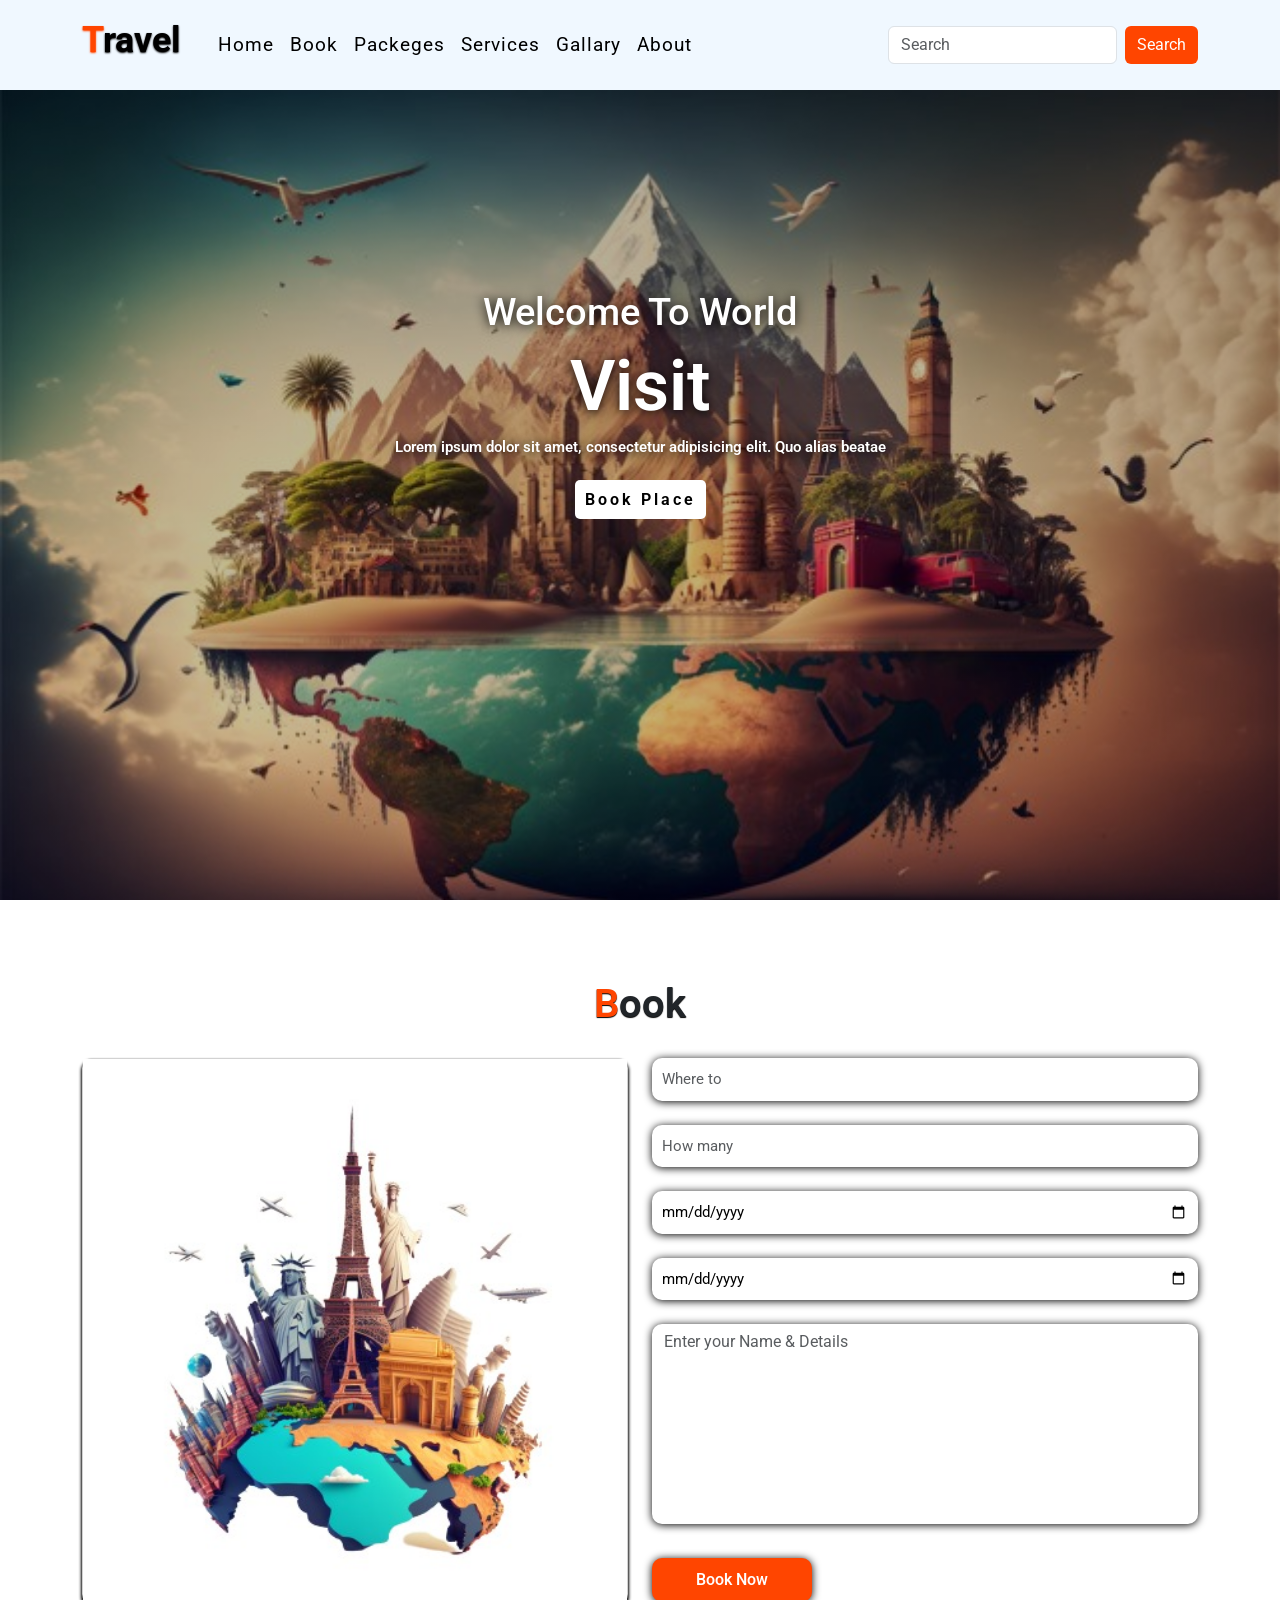
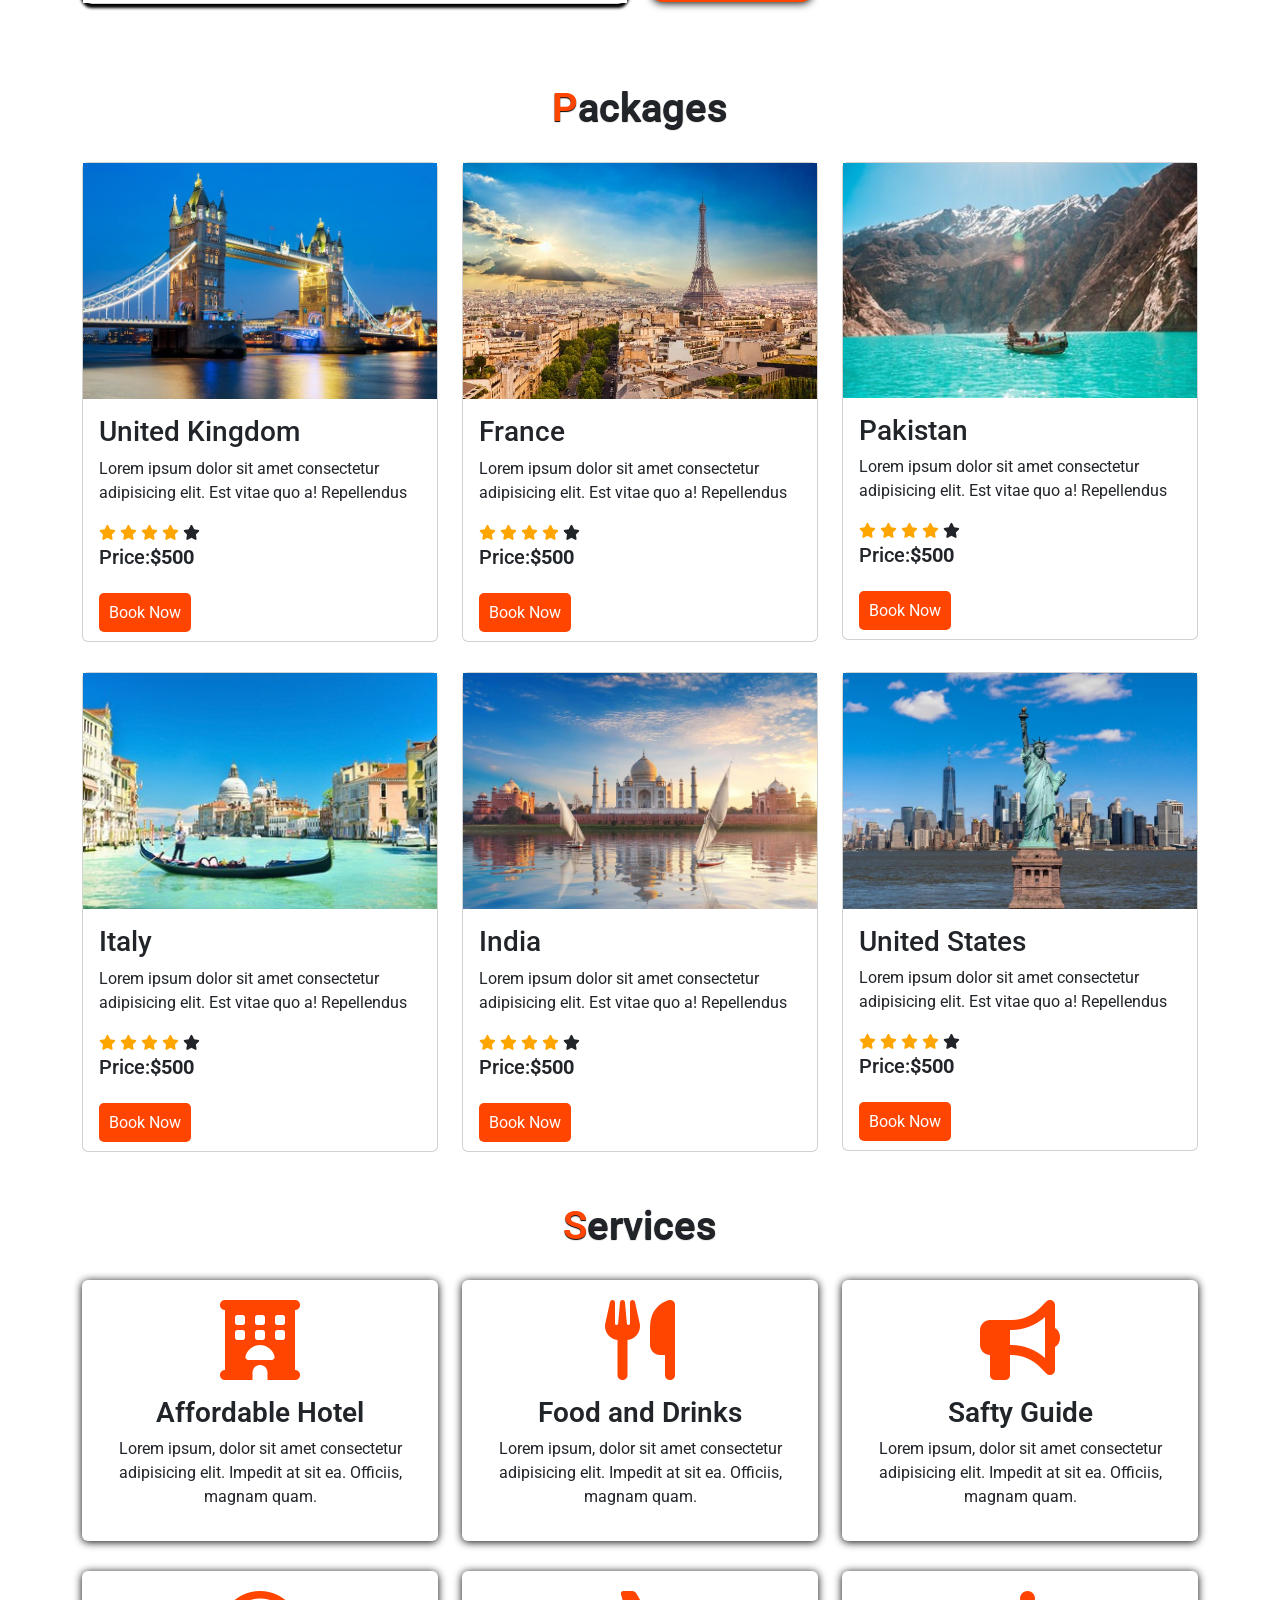
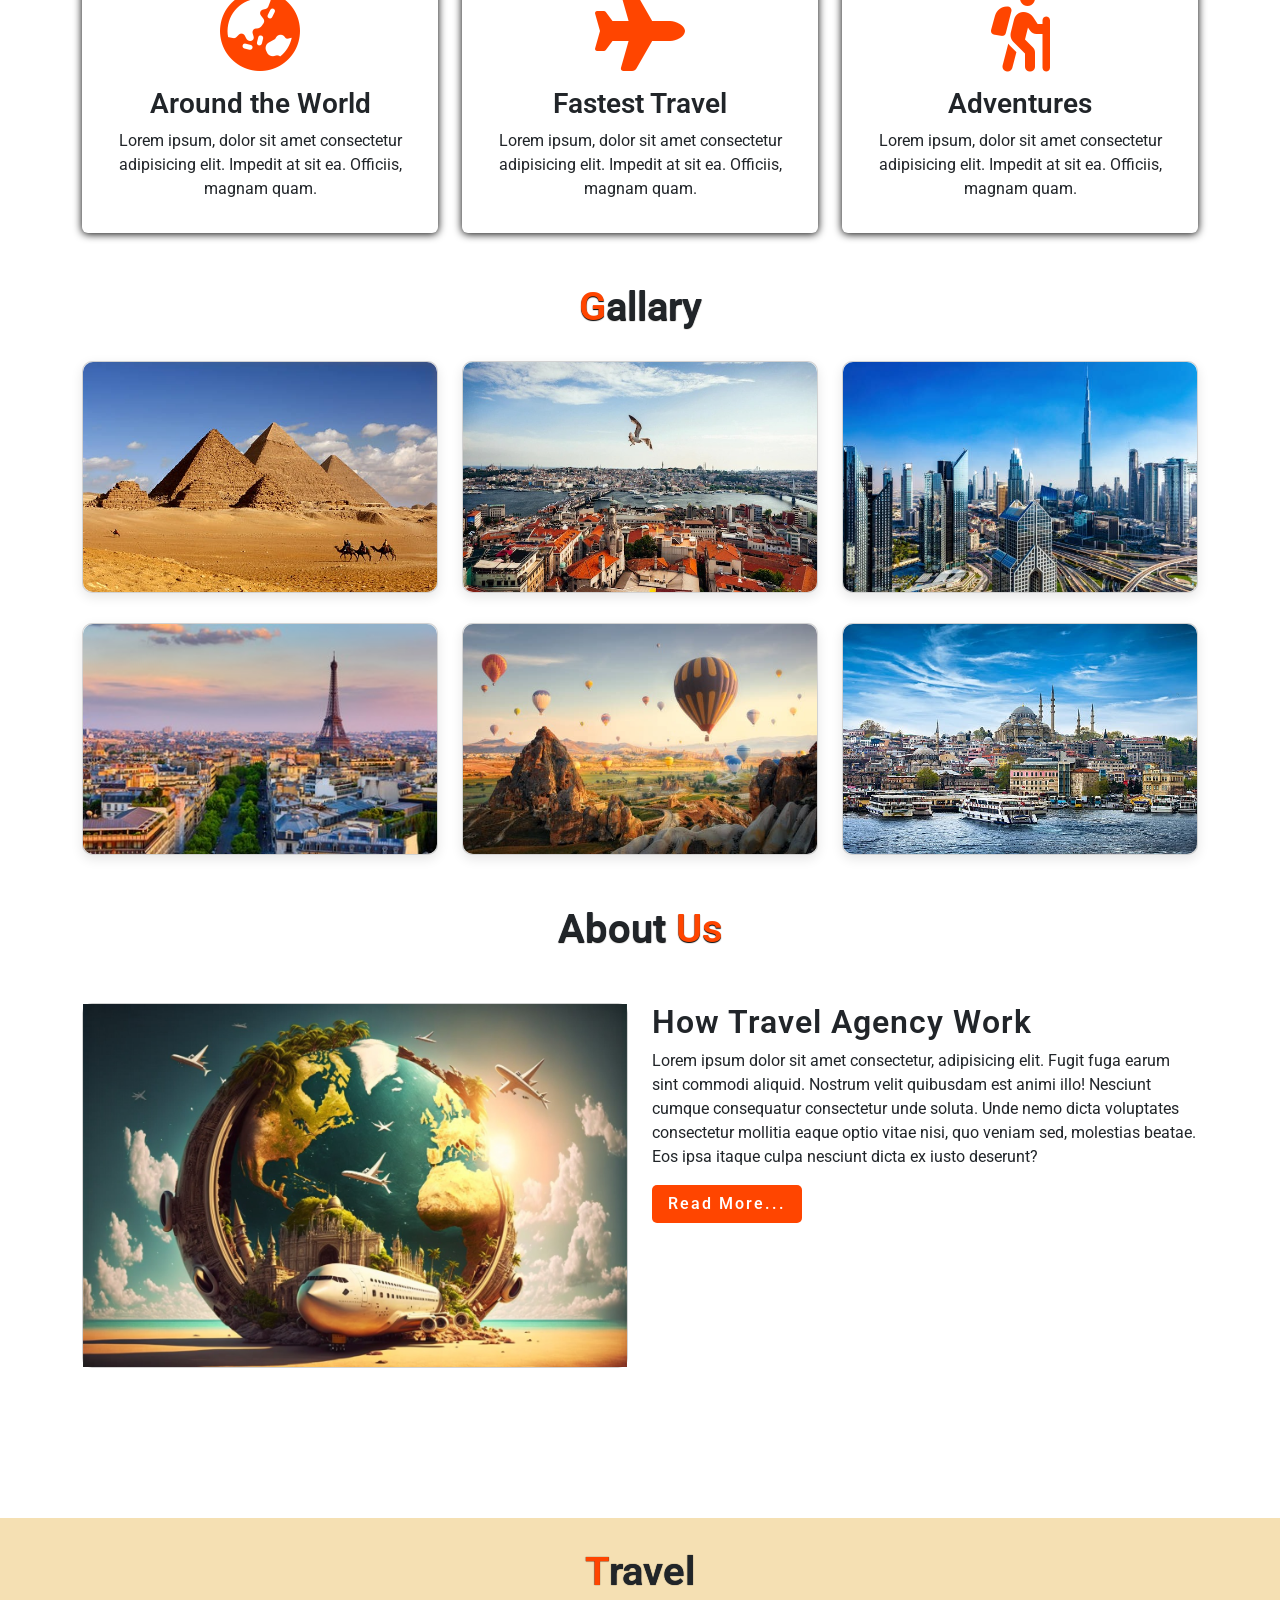
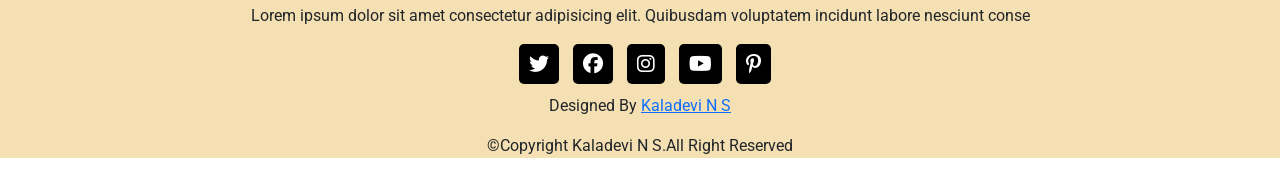
<file: index.html>
<!DOCTYPE html>
<html lang="en">

<head>
  <meta charset="UTF-8">
  <meta name="viewport" content="width=device-width, initial-scale=1.0">
  <title>Travel Website</title>
  <link href="https://cdn.jsdelivr.net/npm/bootstrap@5.3.6/dist/css/bootstrap.min.css" rel="stylesheet"
    integrity="sha384-4Q6Gf2aSP4eDXB8Miphtr37CMZZQ5oXLH2yaXMJ2w8e2ZtHTl7GptT4jmndRuHDT" crossorigin="anonymous">
  <script src="https://cdn.jsdelivr.net/npm/bootstrap@5.3.6/dist/js/bootstrap.bundle.min.js"
    integrity="sha384-j1CDi7MgGQ12Z7Qab0qlWQ/Qqz24Gc6BM0thvEMVjHnfYGF0rmFCozFSxQBxwHKO"
    crossorigin="anonymous"></script>
  <link rel="stylesheet" href="https://cdn.jsdelivr.net/npm/bootstrap-icons@1.13.1/font/bootstrap-icons.min.css">
  <link rel="stylesheet" href="style.css">
  <link rel="stylesheet" href="https://cdnjs.cloudflare.com/ajax/libs/font-awesome/6.7.2/css/all.min.css"
    integrity="sha512-Evv84Mr4kqVGRNSgIGL/F/aIDqQb7xQ2vcrdIwxfjThSH8CSR7PBEakCr51Ck+w+/U6swU2Im1vVX0SVk9ABhg=="
    crossorigin="anonymous" referrerpolicy="no-referrer" />
  <link rel="preconnect" href="https://fonts.googleapis.com">
  <link rel="preconnect" href="https://fonts.gstatic.com" crossorigin>
  <link
    href="https://fonts.googleapis.com/css2?family=Montserrat:wght@100..900&family=Raleway:wght@100..900&family=Roboto:ital,wght@0,100..900;1,100..900&family=Saira:ital,wght@0,100..900;1,100..900&display=swap"
    rel="stylesheet">
  <link rel="preconnect" href="https://fonts.googleapis.com">
  <link rel="preconnect" href="https://fonts.gstatic.com" crossorigin>
  <link
    href="https://fonts.googleapis.com/css2?family=Montserrat:wght@100..900&family=Raleway:wght@100..900&family=Roboto:ital,wght@0,100..900;1,100..900&family=Saira:ital,wght@0,100..900;1,100..900&display=swap"
    rel="stylesheet">
</head>
<!-- ============  START========== -->

<!-- =============  END============ -->

<body>


  <!-- ============navbar  START========== -->
  <nav class="navbar navbar-expand-lg" id="navbar">
    <div class="container">
      <a class="navbar-brand" href="index.html" id="logo"><span class="a">T</span>ravel</a>
      <button class="navbar-toggler" type="button" data-bs-toggle="collapse" data-bs-target="#mynavbar">
        <span><i class="fa-solid fa-bars"></i></span>
      </button>
      <div class="collapse navbar-collapse" id="mynavbar">
        <ul class="navbar-nav me-auto">
          <li class="nav-item">
            <a class="nav-link active" href="index.html">Home</a>
          </li>
          <li class="nav-item">
            <a class="nav-link" href="#book">Book</a>
          </li>
          <li class="nav-item">
            <a class="nav-link" href="#packeges">Packeges</a>
          </li>
          <li class="nav-item">
            <a class="nav-link" href="#services">Services</a>
          </li>
          <li class="nav-item">
            <a class="nav-link" href="#gallary">Gallary</a>
          </li>
          <li class="nav-item">
            <a class="nav-link" href="#about">About</a>
          </li>
        </ul>
        <form class="d-flex">
          <input class="form-control me-2" type="text" placeholder="Search">
          <button class="btn btn-primary" type="button">Search</button>
        </form>
      </div>
    </div>
  </nav>
  <!-- =============navbar  END============ -->


  <!-- ============HOME SECTION  START========== -->
  <div class="home">
    <div class="content">
      <h5>Welcome To World</h5>
      <h1>Visit <span class="changecontent"></span></h1>
      <p>Lorem ipsum dolor sit amet, consectetur adipisicing elit. Quo alias beatae </p>
      <a href="#book">Book Place</a>
    </div>
  </div>
  <!-- ============= HOME SECTION END============ -->



  <!-- ============ section book START========== -->
  <section class="book" id="book">
    <div class="container">

      <div class="main-text">
        <h1><span class="a">B</span>ook</h1>
      </div>

      <div class="row">
        <div class="col-md-6 py-3 py-md-0">
          <div class="card">
            <img src="./images/booking.jpg" alt="">
          </div>
        </div>
        <div class="col-md-6 py-3 py-md-0">
          <form action="#">
            <input type="text" class="form-control" placeholder="Where to" required><br>
            <input type="text" class="form-control" placeholder="How many" required><br>
            <input type="date" class="form-control" placeholder="Arrivals" required><br>
            <input type="date" class="form-control" placeholder="Leaving" required><br>
            <textarea class="form-control" rows="5" name="text" placeholder="Enter your Name & Details"></textarea><br>
            <input type="submit" value="Book Now" class="submit required">
          </form>
        </div>

      </div>
    </div>
  </section>
  <!-- =============section book  END============ -->


  <!-- ============ section packages  START========== -->
  <section class="packages" id="packages">
    <div class="container">

      <div class="main-text">
        <h1> <span>P</span>ackages</h1>
      </div>
      <div class="row" style="margin-top: 30px;">
        <div class="col-md-4 py-3 py-md-0">
          <div class="card">
            <img src="./images/bridge.jpg" alt="">
            <div class="card-body">
              <h3>United Kingdom</h3>
              <p>Lorem ipsum dolor sit amet consectetur adipisicing elit. Est vitae quo a! Repellendus</p>
              <div class="star">
                <i class="fa-solid fa-star checed"></i>
                <i class="fa-solid fa-star checed"></i>
                <i class="fa-solid fa-star checed"></i>
                <i class="fa-solid fa-star checed"></i>
                <i class="fa-solid fa-star "></i>
              </div>
              <h6 class="Price">Price:<strong>$500</strong></h6>
              <br>
              <a href="#book" class="card-a">Book Now</a>
            </div>
          </div>
        </div>
        <div class="col-md-4 py-3 py-md-0">

          <div class="card">
            <img src="./images/france.jpg" alt="">
            <div class="card-body">
              <h3>France</h3>
              <p>Lorem ipsum dolor sit amet consectetur adipisicing elit. Est vitae quo a! Repellendus</p>
              <div class="star">
                <i class="fa-solid fa-star checed"></i>
                <i class="fa-solid fa-star checed"></i>
                <i class="fa-solid fa-star checed"></i>
                <i class="fa-solid fa-star checed"></i>
                <i class="fa-solid fa-star "></i>
              </div>
              <h6 class="Price">Price:<strong>$500</strong></h6>
              <br>
              <a href="#book" class="card-a">Book Now</a>
            </div>
          </div>
        </div>
        <div class="col-md-4 py-3 py-md-0">

          <div class="card">
            <img src="./images/pakistan.jpg" alt="">
            <div class="card-body">
              <h3>Pakistan</h3>
              <p>Lorem ipsum dolor sit amet consectetur adipisicing elit. Est vitae quo a! Repellendus</p>
              <div class="star">
                <i class="fa-solid fa-star checed"></i>
                <i class="fa-solid fa-star checed"></i>
                <i class="fa-solid fa-star checed"></i>
                <i class="fa-solid fa-star checed"></i>
                <i class="fa-solid fa-star "></i>
              </div>
              <h6 class="Price">Price:<strong>$500</strong></h6>
              <br>
              <a href="#book" class="card-a">Book Now</a>
            </div>
          </div>
        </div>
      </div>

      <div class="row" style="margin-top: 30px;">



        <div class="col-md-4 py-3 py-md-0">


          <div class="card">
            <img src="./images/italy.jpg" alt="">
            <div class="card-body">
              <h3>Italy</h3>
              <p>Lorem ipsum dolor sit amet consectetur adipisicing elit. Est vitae quo a! Repellendus</p>
              <div class="star">
                <i class="fa-solid fa-star checed"></i>
                <i class="fa-solid fa-star checed"></i>
                <i class="fa-solid fa-star checed"></i>
                <i class="fa-solid fa-star checed"></i>
                <i class="fa-solid fa-star "></i>
              </div>
              <h6 class="Price">Price:<strong>$500</strong></h6>
              <br>
              <a href="#book" class="card-a">Book Now</a>
            </div>
          </div>
        </div>
        <div class="col-md-4 py-3 py-md-0">

          <div class="card">
            <img src="./images/india.jpg" alt="">
            <div class="card-body">
              <h3>India </h3>
              <p>Lorem ipsum dolor sit amet consectetur adipisicing elit. Est vitae quo a! Repellendus</p>
              <div class="star">
                <i class="fa-solid fa-star checed"></i>
                <i class="fa-solid fa-star checed"></i>
                <i class="fa-solid fa-star checed"></i>
                <i class="fa-solid fa-star checed"></i>
                <i class="fa-solid fa-star "></i>
              </div>
              <h6 class="Price">Price:<strong>$500</strong></h6>
              <br>
              <a href="#book" class="card-a">Book Now</a>
            </div>
          </div>
        </div><br>
        <div class="col-md-4 py-3 py-md-0">

          <div class="card">
            <img src="./images/us.jpg" alt="">
            <div class="card-body">
              <h3>United States</h3>
              <p>Lorem ipsum dolor sit amet consectetur adipisicing elit. Est vitae quo a! Repellendus</p>
              <div class="star">
                <i class="fa-solid fa-star checed"></i>
                <i class="fa-solid fa-star checed"></i>
                <i class="fa-solid fa-star checed"></i>
                <i class="fa-solid fa-star checed"></i>
                <i class="fa-solid fa-star "></i>
              </div>
              <h6 class="Price">Price:<strong>$500</strong></h6>
              <br>
              <a href="#book" class="card-a">Book Now</a>
            </div>
          </div>
        </div>

      </div>
    </div>
  </section>
  <!-- ============= section packages  END============ -->



  <!-- ============section services  START========== -->
  <section class="services" id="services">
    <div class="container">
      <div class="main-text">
        <h1><span>S</span>ervices</h1>
      </div>
      <div class="row" style="margin-top: 30px;">
        <div class="col-md-4 py-3 py-md-0">
          <div class="card">
            <i class="fas fa-hotel"></i>
            <div class="card-body">
              <h3>Affordable Hotel</h3>
              <p>Lorem ipsum, dolor sit amet consectetur adipisicing elit. Impedit at sit ea. Officiis, magnam quam.</p>
            </div>
          </div>
        </div>
        <div class="col-md-4 py-3 py-md-0">
          <div class="card">
            <i class="fas fa-utensils"></i>
            <div class="card-body">
              <h3>Food and Drinks</h3>
              <p>Lorem ipsum, dolor sit amet consectetur adipisicing elit. Impedit at sit ea. Officiis, magnam quam.</p>
            </div>
          </div>
        </div>
        <div class="col-md-4 py-3 py-md-0">
          <div class="card">
            <i class="fas fa-bullhorn"></i>
            <div class="card-body">
              <h3>Safty Guide</h3>
              <p>Lorem ipsum, dolor sit amet consectetur adipisicing elit. Impedit at sit ea. Officiis, magnam quam.</p>
            </div>
          </div>
        </div>
      </div>
      <div class="row" style="margin-top: 30px;">
        <div class="col-md-4 py-3 py-md-0">
          <div class="card">
            <i class="fas fa-globe-asia"></i>
            <div class="card-body">
              <h3>Around the World </h3>
              <p>Lorem ipsum, dolor sit amet consectetur adipisicing elit. Impedit at sit ea. Officiis, magnam quam.</p>
            </div>
          </div>
        </div>
        <div class="col-md-4 py-3 py-md-0">
          <div class="card">
            <i class="fas fa-plane"></i>
            <div class="card-body">
              <h3>Fastest Travel</h3>
              <p>Lorem ipsum, dolor sit amet consectetur adipisicing elit. Impedit at sit ea. Officiis, magnam quam.</p>
            </div>
          </div>
        </div>
        <div class="col-md-4 py-3 py-md-0">
          <div class="card">
            <i class="fas fa-hiking"></i>
            <div class="card-body">
              <h3>Adventures</h3>
              <p>Lorem ipsum, dolor sit amet consectetur adipisicing elit. Impedit at sit ea. Officiis, magnam quam.</p>
            </div>
          </div>
        </div>
      </div>

    </div>
  </section>
  <!-- ============= section services  END============ -->



  <!-- ============ section gallery  START========== -->
  <section class="gallary" id="gallary">
    <div class="container">
      <div class="main-text">
        <h1><span>G</span>allary</h1>
      </div>
      <div class="row" style="margin-top: 30px;">
        <div class="col-md-4 py-3 py-md-0">
          <div class="card">
            <img src="./images/mala.jpg" alt="" height="230px">
          </div>
        </div>
        <div class="col-md-4 py-3 py-md-0">
          <div class="card">
            <img src="./images/parunth.jpg" alt="" height="230px">
          </div>
        </div>
        <div class="col-md-4 py-3 py-md-0">
          <div class="card">
            <img src="./images/korekettidam.jpg" alt="" height="230px">
          </div>
        </div>
      </div>
      <div class="row" style="margin-top: 30px;">
        <div class="col-md-4 py-3 py-md-0">
          <div class="card">
            <img src="./images/gallparis.jpg" alt="" height="230px">
          </div>
        </div>
        <div class="col-md-4 py-3 py-md-0">
          <div class="card">
            <img src="./images/parachut.jpg" alt="" height="230px">
          </div>
        </div>
        <div class="col-md-4 py-3 py-md-0">
          <div class="card">
            <img src="./images/boat.jpg" alt="" height="230px">
          </div>
        </div>
      </div>
    </div>
  </section>

  <!-- =============section gallery  END============ -->



  <!-- ============ About START========== -->
  <section class="about" id="about">
    <div class="container">
      <div class="main-text">
        <h1>About <span>Us</span></h1>
      </div>
      <div class="row" style="margin-top: 50px;">

        <div class="col-md-6 py-3 py-md-0">
          <div class="card">
            <img src="./images/about.jpg" alt="">
          </div>
        </div>

        <div class="col-md-6 py-3 py-md-0">
          <h2>How Travel Agency Work</h2>
          <p>Lorem ipsum dolor sit amet consectetur, adipisicing elit. Fugit fuga earum sint commodi aliquid. Nostrum
            velit quibusdam est animi illo! Nesciunt cumque consequatur consectetur unde soluta. Unde nemo dicta
            voluptates consectetur mollitia eaque optio vitae nisi, quo veniam sed, molestias beatae. Eos ipsa itaque
            culpa nesciunt dicta ex iusto deserunt?</p>
          <button class="Hellow">Read More...</button>
        </div>
      </div>
    </div>
  </section>

  <!-- ============= About END============ -->
  <!--============== footer start=========== -->
  <footer id="footer">
    <h1><span>T</span>ravel</h1>
    <p>Lorem ipsum dolor sit amet consectetur adipisicing elit. Quibusdam voluptatem incidunt labore nesciunt conse</p>
    <div class="social-links">
      <i class="fa-brands fa-twitter"></i>
      <i class="fa-brands fa-facebook"></i>
      <i class="fa-brands fa-instagram"></i>
      <i class="fa-brands fa-youtube"></i>
      <i class="fa-brands fa-pinterest-p"></i>
    </div>
    <div class="credit">
      <p>Designed By <a href="#">Kaladevi N S</a></p>
    </div>
    <div class="copyright">
      <p>&copy;Copyright Kaladevi N S.All Right Reserved</p>
    </div>
  </footer>
  <!--============== footer end=========== -->


  <script src="https://cdn.jsdelivr.net/npm/bootstrap@5.3.6/dist/js/bootstrap.bundle.min.js"
    integrity="sha384-j1CDi7MgGQ12Z7Qab0qlWQ/Qqz24Gc6BM0thvEMVjHnfYGF0rmFCozFSxQBxwHKO"
    crossorigin="anonymous"></script>
</body>

</html>
</file>
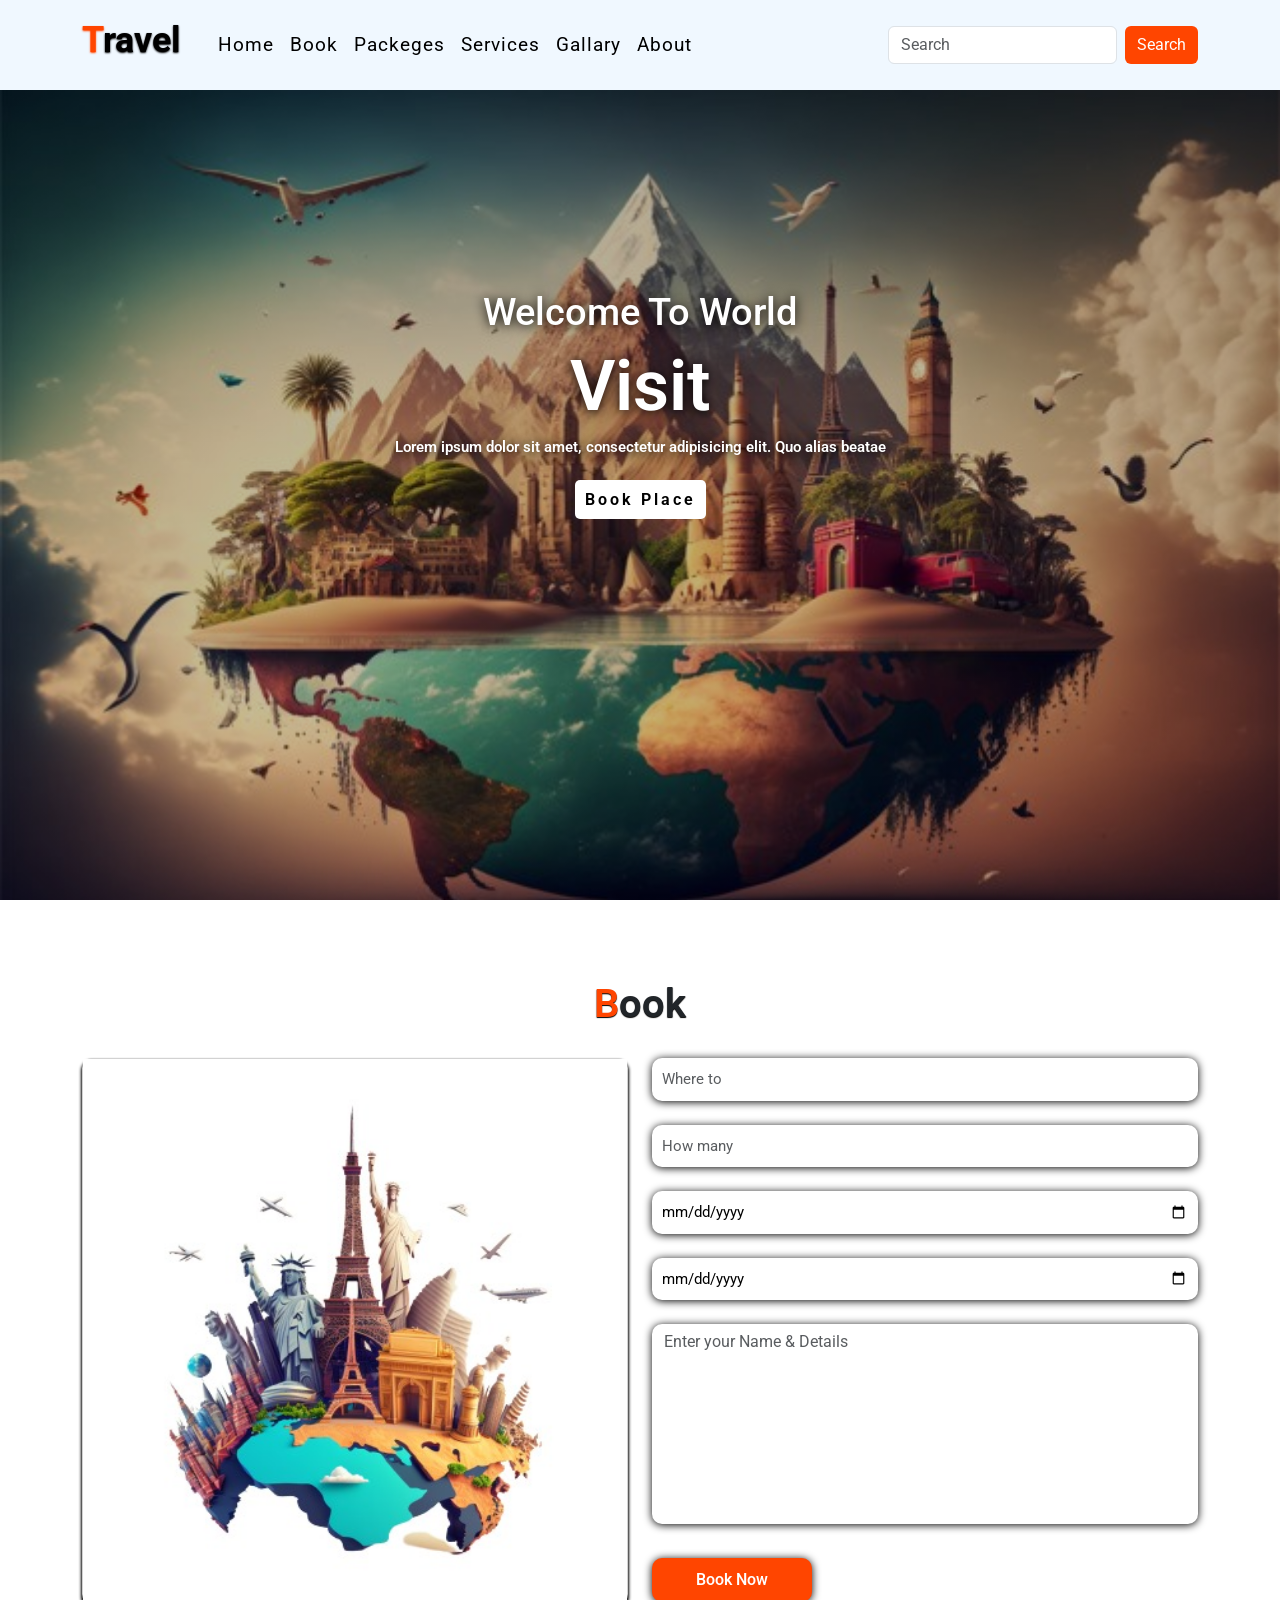
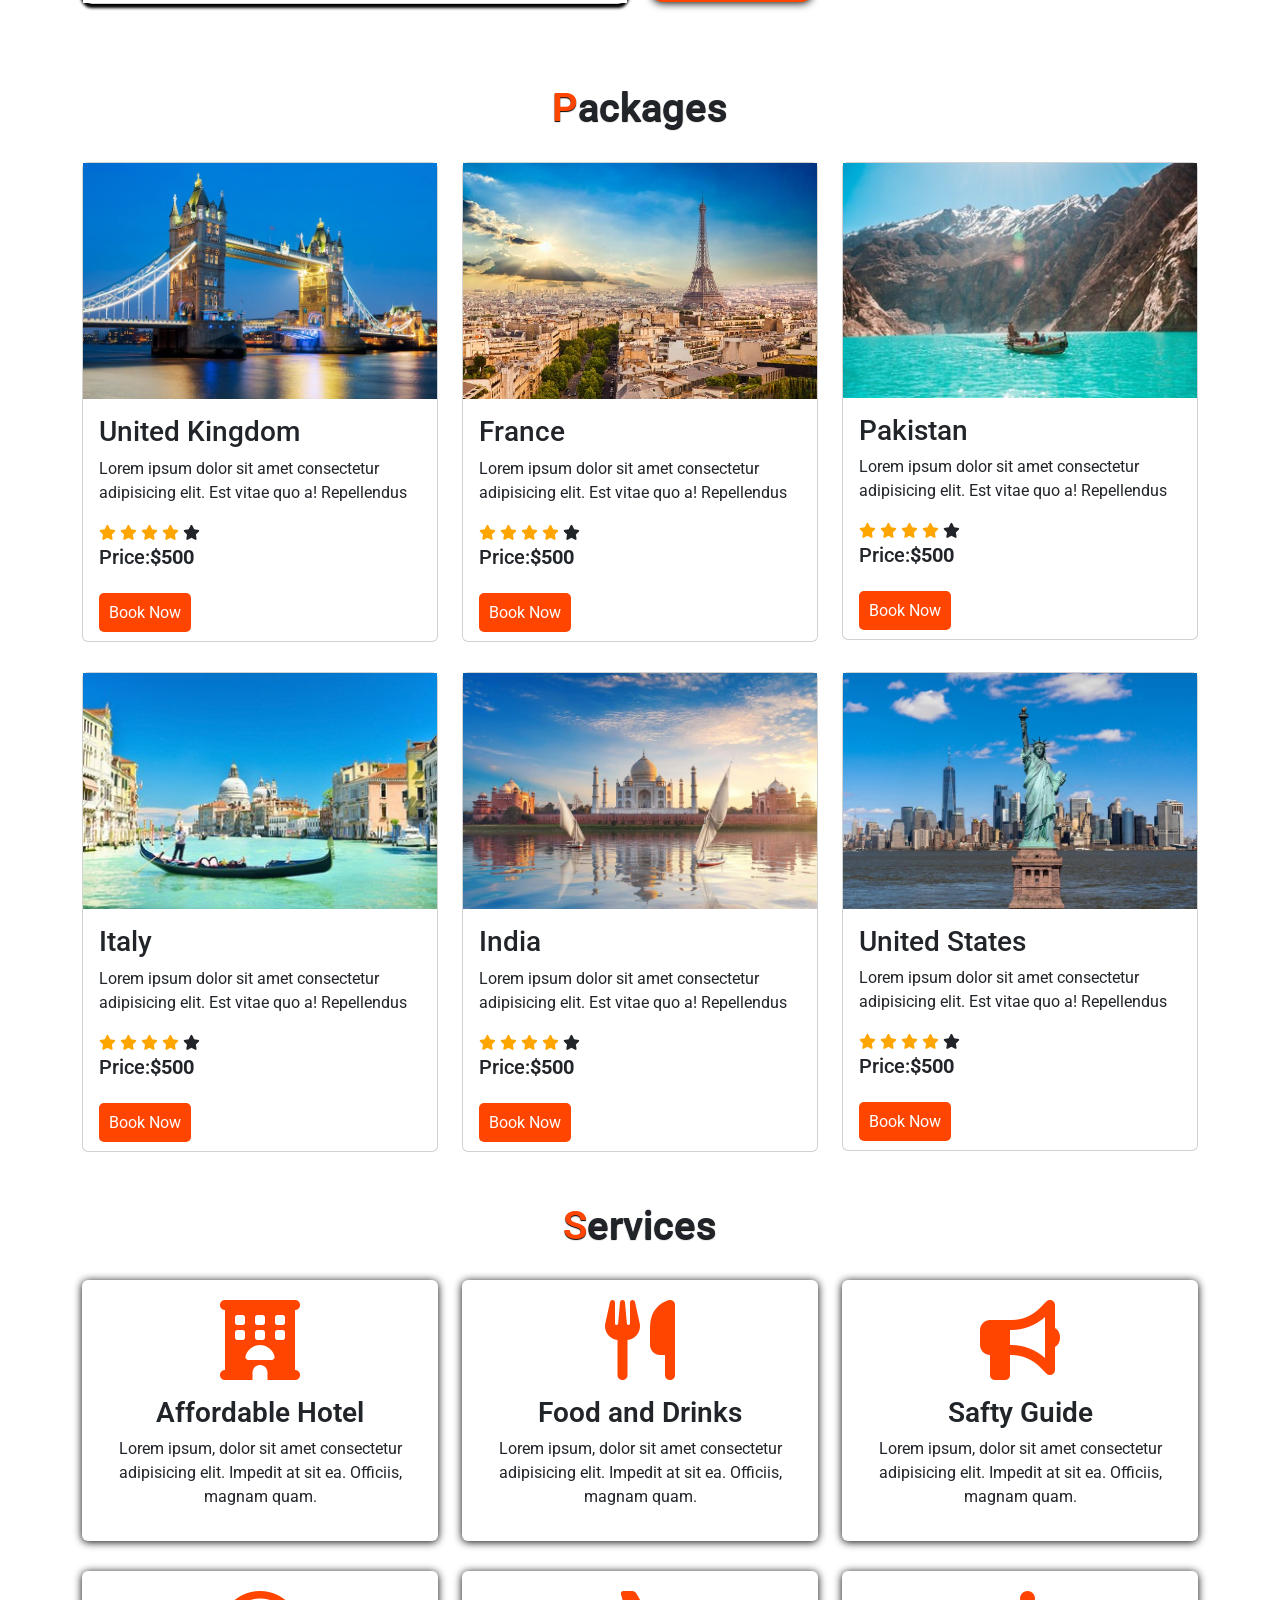
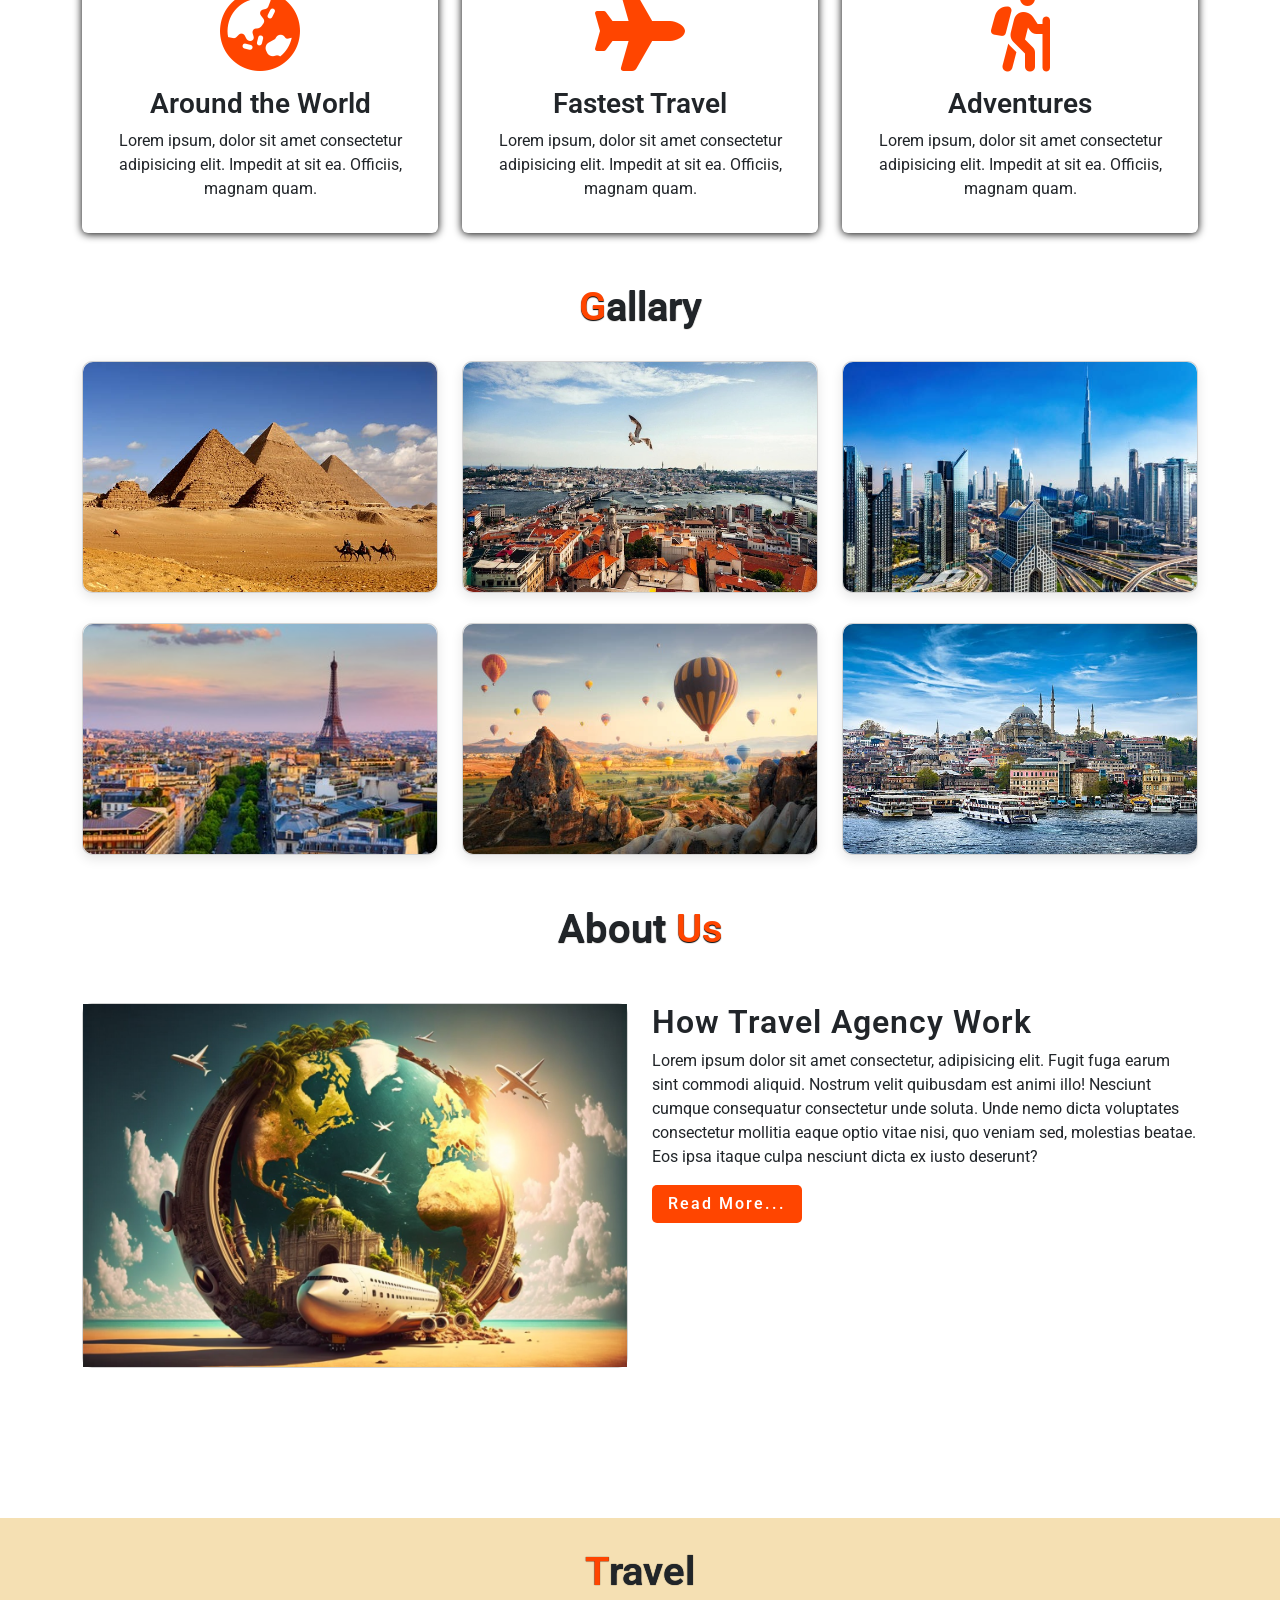
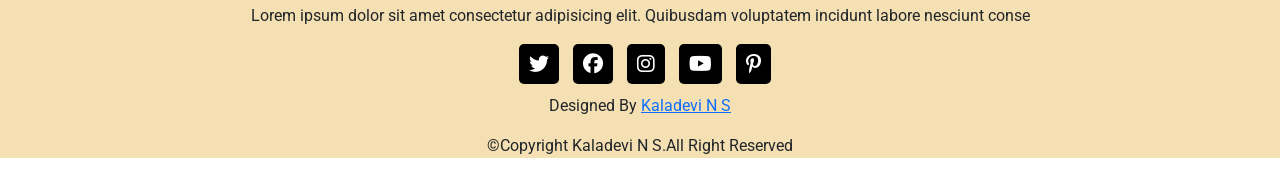
<file: travel.html>
<!DOCTYPE html>
<html lang="en">

<head>
  <meta charset="UTF-8">
  <meta name="viewport" content="width=device-width, initial-scale=1.0">
  <title>Travel Website</title>
  <link href="https://cdn.jsdelivr.net/npm/bootstrap@5.3.6/dist/css/bootstrap.min.css" rel="stylesheet"
    integrity="sha384-4Q6Gf2aSP4eDXB8Miphtr37CMZZQ5oXLH2yaXMJ2w8e2ZtHTl7GptT4jmndRuHDT" crossorigin="anonymous">
  <script src="https://cdn.jsdelivr.net/npm/bootstrap@5.3.6/dist/js/bootstrap.bundle.min.js"
    integrity="sha384-j1CDi7MgGQ12Z7Qab0qlWQ/Qqz24Gc6BM0thvEMVjHnfYGF0rmFCozFSxQBxwHKO"
    crossorigin="anonymous"></script>
  <link rel="stylesheet" href="https://cdn.jsdelivr.net/npm/bootstrap-icons@1.13.1/font/bootstrap-icons.min.css">
  <link rel="stylesheet" href="travel.css">
  <link rel="stylesheet" href="https://cdnjs.cloudflare.com/ajax/libs/font-awesome/6.7.2/css/all.min.css"
    integrity="sha512-Evv84Mr4kqVGRNSgIGL/F/aIDqQb7xQ2vcrdIwxfjThSH8CSR7PBEakCr51Ck+w+/U6swU2Im1vVX0SVk9ABhg=="
    crossorigin="anonymous" referrerpolicy="no-referrer" />
  <link rel="preconnect" href="https://fonts.googleapis.com">
  <link rel="preconnect" href="https://fonts.gstatic.com" crossorigin>
  <link
    href="https://fonts.googleapis.com/css2?family=Montserrat:wght@100..900&family=Raleway:wght@100..900&family=Roboto:ital,wght@0,100..900;1,100..900&family=Saira:ital,wght@0,100..900;1,100..900&display=swap"
    rel="stylesheet">
  <link rel="preconnect" href="https://fonts.googleapis.com">
  <link rel="preconnect" href="https://fonts.gstatic.com" crossorigin>
  <link
    href="https://fonts.googleapis.com/css2?family=Montserrat:wght@100..900&family=Raleway:wght@100..900&family=Roboto:ital,wght@0,100..900;1,100..900&family=Saira:ital,wght@0,100..900;1,100..900&display=swap"
    rel="stylesheet">
</head>
<!-- ============  START========== -->

<!-- =============  END============ -->

<body>


  <!-- ============navbar  START========== -->
  <nav class="navbar navbar-expand-lg" id="navbar">
    <div class="container">
      <a class="navbar-brand" href="index.html" id="logo"><span class="a">T</span>ravel</a>
      <button class="navbar-toggler" type="button" data-bs-toggle="collapse" data-bs-target="#mynavbar">
        <span><i class="fa-solid fa-bars"></i></span>
      </button>
      <div class="collapse navbar-collapse" id="mynavbar">
        <ul class="navbar-nav me-auto">
          <li class="nav-item">
            <a class="nav-link active" href="index.html">Home</a>
          </li>
          <li class="nav-item">
            <a class="nav-link" href="#book">Book</a>
          </li>
          <li class="nav-item">
            <a class="nav-link" href="#packeges">Packeges</a>
          </li>
          <li class="nav-item">
            <a class="nav-link" href="#services">Services</a>
          </li>
          <li class="nav-item">
            <a class="nav-link" href="#gallary">Gallary</a>
          </li>
          <li class="nav-item">
            <a class="nav-link" href="#about">About</a>
          </li>
        </ul>
        <form class="d-flex">
          <input class="form-control me-2" type="text" placeholder="Search">
          <button class="btn btn-primary" type="button">Search</button>
        </form>
      </div>
    </div>
  </nav>
  <!-- =============navbar  END============ -->


  <!-- ============HOME SECTION  START========== -->
  <div class="home">
    <div class="content">
      <h5>Welcome To World</h5>
      <h1>Visit <span class="changecontent"></span></h1>
      <p>Lorem ipsum dolor sit amet, consectetur adipisicing elit. Quo alias beatae </p>
      <a href="#book">Book Place</a>
    </div>
  </div>
  <!-- ============= HOME SECTION END============ -->



  <!-- ============ section book START========== -->
  <section class="book" id="book">
    <div class="container">

      <div class="main-text">
        <h1><span class="a">B</span>ook</h1>
      </div>

      <div class="row">
        <div class="col-md-6 py-3 py-md-0">
          <div class="card">
            <img src="./images/booking.jpg" alt="">
          </div>
        </div>
        <div class="col-md-6 py-3 py-md-0">
          <form action="#">
            <input type="text" class="form-control" placeholder="Where to" required><br>
            <input type="text" class="form-control" placeholder="How many" required><br>
            <input type="date" class="form-control" placeholder="Arrivals" required><br>
            <input type="date" class="form-control" placeholder="Leaving" required><br>
            <textarea class="form-control" rows="5" name="text" placeholder="Enter your Name & Details"></textarea><br>
            <input type="submit" value="Book Now" class="submit required">
          </form>
        </div>

      </div>
    </div>
  </section>
  <!-- =============section book  END============ -->


  <!-- ============ section packages  START========== -->
  <section class="packages" id="packages">
    <div class="container">

      <div class="main-text">
        <h1> <span>P</span>ackages</h1>
      </div>
      <div class="row" style="margin-top: 30px;">
        <div class="col-md-4 py-3 py-md-0">
          <div class="card">
            <img src="./images/bridge.jpg" alt="">
            <div class="card-body">
              <h3>United Kingdom</h3>
              <p>Lorem ipsum dolor sit amet consectetur adipisicing elit. Est vitae quo a! Repellendus</p>
              <div class="star">
                <i class="fa-solid fa-star checed"></i>
                <i class="fa-solid fa-star checed"></i>
                <i class="fa-solid fa-star checed"></i>
                <i class="fa-solid fa-star checed"></i>
                <i class="fa-solid fa-star "></i>
              </div>
              <h6 class="Price">Price:<strong>$500</strong></h6>
              <br>
              <a href="#book" class="card-a">Book Now</a>
            </div>
          </div>
        </div>
        <div class="col-md-4 py-3 py-md-0">

          <div class="card">
            <img src="./images/france.jpg" alt="">
            <div class="card-body">
              <h3>France</h3>
              <p>Lorem ipsum dolor sit amet consectetur adipisicing elit. Est vitae quo a! Repellendus</p>
              <div class="star">
                <i class="fa-solid fa-star checed"></i>
                <i class="fa-solid fa-star checed"></i>
                <i class="fa-solid fa-star checed"></i>
                <i class="fa-solid fa-star checed"></i>
                <i class="fa-solid fa-star "></i>
              </div>
              <h6 class="Price">Price:<strong>$500</strong></h6>
              <br>
              <a href="#book" class="card-a">Book Now</a>
            </div>
          </div>
        </div>
        <div class="col-md-4 py-3 py-md-0">

          <div class="card">
            <img src="./images/pakistan.jpg" alt="">
            <div class="card-body">
              <h3>Pakistan</h3>
              <p>Lorem ipsum dolor sit amet consectetur adipisicing elit. Est vitae quo a! Repellendus</p>
              <div class="star">
                <i class="fa-solid fa-star checed"></i>
                <i class="fa-solid fa-star checed"></i>
                <i class="fa-solid fa-star checed"></i>
                <i class="fa-solid fa-star checed"></i>
                <i class="fa-solid fa-star "></i>
              </div>
              <h6 class="Price">Price:<strong>$500</strong></h6>
              <br>
              <a href="#book" class="card-a">Book Now</a>
            </div>
          </div>
        </div>
      </div>

      <div class="row" style="margin-top: 30px;">



        <div class="col-md-4 py-3 py-md-0">


          <div class="card">
            <img src="./images/italy.jpg" alt="">
            <div class="card-body">
              <h3>Italy</h3>
              <p>Lorem ipsum dolor sit amet consectetur adipisicing elit. Est vitae quo a! Repellendus</p>
              <div class="star">
                <i class="fa-solid fa-star checed"></i>
                <i class="fa-solid fa-star checed"></i>
                <i class="fa-solid fa-star checed"></i>
                <i class="fa-solid fa-star checed"></i>
                <i class="fa-solid fa-star "></i>
              </div>
              <h6 class="Price">Price:<strong>$500</strong></h6>
              <br>
              <a href="#book" class="card-a">Book Now</a>
            </div>
          </div>
        </div>
        <div class="col-md-4 py-3 py-md-0">

          <div class="card">
            <img src="./images/india.jpg" alt="">
            <div class="card-body">
              <h3>India </h3>
              <p>Lorem ipsum dolor sit amet consectetur adipisicing elit. Est vitae quo a! Repellendus</p>
              <div class="star">
                <i class="fa-solid fa-star checed"></i>
                <i class="fa-solid fa-star checed"></i>
                <i class="fa-solid fa-star checed"></i>
                <i class="fa-solid fa-star checed"></i>
                <i class="fa-solid fa-star "></i>
              </div>
              <h6 class="Price">Price:<strong>$500</strong></h6>
              <br>
              <a href="#book" class="card-a">Book Now</a>
            </div>
          </div>
        </div><br>
        <div class="col-md-4 py-3 py-md-0">

          <div class="card">
            <img src="./images/us.jpg" alt="">
            <div class="card-body">
              <h3>United States</h3>
              <p>Lorem ipsum dolor sit amet consectetur adipisicing elit. Est vitae quo a! Repellendus</p>
              <div class="star">
                <i class="fa-solid fa-star checed"></i>
                <i class="fa-solid fa-star checed"></i>
                <i class="fa-solid fa-star checed"></i>
                <i class="fa-solid fa-star checed"></i>
                <i class="fa-solid fa-star "></i>
              </div>
              <h6 class="Price">Price:<strong>$500</strong></h6>
              <br>
              <a href="#book" class="card-a">Book Now</a>
            </div>
          </div>
        </div>

      </div>
    </div>
  </section>
  <!-- ============= section packages  END============ -->



  <!-- ============section services  START========== -->
  <section class="services" id="services">
    <div class="container">
      <div class="main-text">
        <h1><span>S</span>ervices</h1>
      </div>
      <div class="row" style="margin-top: 30px;">
        <div class="col-md-4 py-3 py-md-0">
          <div class="card">
            <i class="fas fa-hotel"></i>
            <div class="card-body">
              <h3>Affordable Hotel</h3>
              <p>Lorem ipsum, dolor sit amet consectetur adipisicing elit. Impedit at sit ea. Officiis, magnam quam.</p>
            </div>
          </div>
        </div>
        <div class="col-md-4 py-3 py-md-0">
          <div class="card">
            <i class="fas fa-utensils"></i>
            <div class="card-body">
              <h3>Food and Drinks</h3>
              <p>Lorem ipsum, dolor sit amet consectetur adipisicing elit. Impedit at sit ea. Officiis, magnam quam.</p>
            </div>
          </div>
        </div>
        <div class="col-md-4 py-3 py-md-0">
          <div class="card">
            <i class="fas fa-bullhorn"></i>
            <div class="card-body">
              <h3>Safty Guide</h3>
              <p>Lorem ipsum, dolor sit amet consectetur adipisicing elit. Impedit at sit ea. Officiis, magnam quam.</p>
            </div>
          </div>
        </div>
      </div>
      <div class="row" style="margin-top: 30px;">
        <div class="col-md-4 py-3 py-md-0">
          <div class="card">
            <i class="fas fa-globe-asia"></i>
            <div class="card-body">
              <h3>Around the World </h3>
              <p>Lorem ipsum, dolor sit amet consectetur adipisicing elit. Impedit at sit ea. Officiis, magnam quam.</p>
            </div>
          </div>
        </div>
        <div class="col-md-4 py-3 py-md-0">
          <div class="card">
            <i class="fas fa-plane"></i>
            <div class="card-body">
              <h3>Fastest Travel</h3>
              <p>Lorem ipsum, dolor sit amet consectetur adipisicing elit. Impedit at sit ea. Officiis, magnam quam.</p>
            </div>
          </div>
        </div>
        <div class="col-md-4 py-3 py-md-0">
          <div class="card">
            <i class="fas fa-hiking"></i>
            <div class="card-body">
              <h3>Adventures</h3>
              <p>Lorem ipsum, dolor sit amet consectetur adipisicing elit. Impedit at sit ea. Officiis, magnam quam.</p>
            </div>
          </div>
        </div>
      </div>

    </div>
  </section>
  <!-- ============= section services  END============ -->



  <!-- ============ section gallery  START========== -->
  <section class="gallary" id="gallary">
    <div class="container">
      <div class="main-text">
        <h1><span>G</span>allary</h1>
      </div>
      <div class="row" style="margin-top: 30px;">
        <div class="col-md-4 py-3 py-md-0">
          <div class="card">
            <img src="./images/mala.jpg" alt="" height="230px">
          </div>
        </div>
        <div class="col-md-4 py-3 py-md-0">
          <div class="card">
            <img src="./images/parunth.jpg" alt="" height="230px">
          </div>
        </div>
        <div class="col-md-4 py-3 py-md-0">
          <div class="card">
            <img src="./images/korekettidam.jpg" alt="" height="230px">
          </div>
        </div>
      </div>
      <div class="row" style="margin-top: 30px;">
        <div class="col-md-4 py-3 py-md-0">
          <div class="card">
            <img src="./images/gallparis.jpg" alt="" height="230px">
          </div>
        </div>
        <div class="col-md-4 py-3 py-md-0">
          <div class="card">
            <img src="./images/parachut.jpg" alt="" height="230px">
          </div>
        </div>
        <div class="col-md-4 py-3 py-md-0">
          <div class="card">
            <img src="./images/boat.jpg" alt="" height="230px">
          </div>
        </div>
      </div>
    </div>
  </section>

  <!-- =============section gallery  END============ -->



  <!-- ============ About START========== -->
  <section class="about" id="about">
    <div class="container">
      <div class="main-text">
        <h1>About <span>Us</span></h1>
      </div>
      <div class="row" style="margin-top: 50px;">

        <div class="col-md-6 py-3 py-md-0">
          <div class="card">
            <img src="./images/about.jpg" alt="">
          </div>
        </div>

        <div class="col-md-6 py-3 py-md-0">
          <h2>How Travel Agency Work</h2>
          <p>Lorem ipsum dolor sit amet consectetur, adipisicing elit. Fugit fuga earum sint commodi aliquid. Nostrum
            velit quibusdam est animi illo! Nesciunt cumque consequatur consectetur unde soluta. Unde nemo dicta
            voluptates consectetur mollitia eaque optio vitae nisi, quo veniam sed, molestias beatae. Eos ipsa itaque
            culpa nesciunt dicta ex iusto deserunt?</p>
          <button class="Hellow">Read More...</button>
        </div>
      </div>
    </div>
  </section>

  <!-- ============= About END============ -->
  <!--============== footer start=========== -->
  <footer id="footer">
    <h1><span>T</span>ravel</h1>
    <p>Lorem ipsum dolor sit amet consectetur adipisicing elit. Quibusdam voluptatem incidunt labore nesciunt conse</p>
    <div class="social-links">
      <i class="fa-brands fa-twitter"></i>
      <i class="fa-brands fa-facebook"></i>
      <i class="fa-brands fa-instagram"></i>
      <i class="fa-brands fa-youtube"></i>
      <i class="fa-brands fa-pinterest-p"></i>
    </div>
    <div class="credit">
      <p>Designed By <a href="#">Kaladevi N S</a></p>
    </div>
    <div class="copyright">
      <p>&copy;Copyright Kaladevi N S.All Right Reserved</p>
    </div>
  </footer>
  <!--============== footer end=========== -->


  <script src="https://cdn.jsdelivr.net/npm/bootstrap@5.3.6/dist/js/bootstrap.bundle.min.js"
    integrity="sha384-j1CDi7MgGQ12Z7Qab0qlWQ/Qqz24Gc6BM0thvEMVjHnfYGF0rmFCozFSxQBxwHKO"
    crossorigin="anonymous"></script>
</body>

</html>
</file>
<file: style.css>
*{
 margin: 0%;
 padding: 0%;
 box-sizing: border-box;
 text-decoration: none;
 scroll-behavior: smooth;
 font-family: "Roboto", sans-serif;
}
/*NAV START */
#navbar{
    background-color: aliceblue;
    
}
#logo{
    font-size: 36px;
    font-weight:700;
    color: black;
    text-shadow:  0px 1px 2px;
    margin-bottom: 10px;
}
.a{
    color: orangered;
}    
.navbar-toggler{
 color: orangered;
}
.navbar-nav{
    margin-left: 13px;
}
.nav-item .nav-link{
    font-size: 19px;
    font-weight: 550px;
    color: black;
    letter-spacing: 1px;
    border-radius: 3px;
    transition: 0.3s ease;
    cursor: pointer;
}
.nav-item .nav-link:hover{
    background-color: orangered;
    color: white;
    
}
.navbar form button{
    background-color: orangered;
    border: #ffa60000;
}
/*NAV END */


/* HOME SECTION  START */
.home{
    width: 100%;
    height: 90vh;
    background-image: linear-gradient(rgba(0,0,0,0.3),rgba(0,0,0,0.2)),url(./images/background-1.jpg);
    background-repeat: no-repeat;
    background-size: cover;
} 
@media screen and (max-width:600px) {
    .home{
        height: 650px;
     
    }
}
.home .content{
    text-align: center;
    padding-top: 200px;
}
.home .content h5{
    color: white;
    font-size: 38px;
    font-weight: 500;
    text-shadow: 0px 1px 12px black;
}
.home .content h1{
    color: white;
    font-size: 70px;
    font-weight: 600;
    text-shadow:0px 1px 12px black;
    margin-top: 5px;
}
.changecontent::after{
    content: '';
    color: orangered;
    text-shadow: 0px 1px 1px black;
    animation: changetext 3s infinite linear;
}
@keyframes changetext{
    0%{content: "France" ;}
    10%{content: "India" ;}
    20%{content: "Japan" ;}
    30%{content: "China" ;}
    40%{content: "United Kingdom";}
    50%{content: "Dubai" ;}
    60%{content: "Germany" ;}
    70%{content: "Mexico" ;}
    80%{content: "Africa" ;}
    90%{content: "Turkey" ;}
    100%{content: "Italy" ;}
}
.home .content p{
    color: white;
    font-size: 15px;
    font-weight: 600;
    text-shadow:0px 1px 12px black; 
    margin-bottom: 30px;
    margin-top: 5px;
}
.home .content a{
    padding: 10px;
    background-color: white;
    color: black;
    letter-spacing: 3px;
    font-weight: 650;
    border-radius: 5px;
    transition: 0.5s;
    text-decoration: none;
}
.home .content a:hover{
    background-color: orangered;
    color: white;
}
@media (max-width:850px) {
    .home{
        background-position:50% ;
    }
}
@media (max-width:450px) {
    .home .content h5{
        font-size: 32px;
    }
     .home .content h1{
        font-size: 35px;
    }
}
/* HOME SECTION  end */ 
/* section book  start */
.book{
    background-color: white;
    padding: 50px;
}
.main-text h1{
    text-align: center;
    text-shadow: 0px 1px 3px black; 
    font-weight: 600;
}
.main-text h1 span{
    color: orangered;
}
.book .card{
    border-radius: 10px;
    box-shadow:0px 3px 3px 1px black;  
    
}
.book .row{ 
    margin-top: 30px;    
}
.book form input{
    padding: 10px;
    color: black;
    border: none;
    outline: none;
    font-size: 15px;
    border-radius: 10px;
    box-shadow: 0px 1px 8px black; 
}
.book form textarea{
    border: none;
    border-radius: 10px;
    resize: none;
    box-shadow:  0px 1px 8px black; 
    height: 200px;
}
.book .submit{
    width: 160px;
    font-size: 16px;
    font-weight: 550;
    background: orangered;
    color: white;
    margin-top: 10px;
    transition: 0.5s;
}
.book .submit:hover{
    width: 170px;
}
@media (max-width:765px) {
    .book{
        padding: 0;
    }
    .main-text h1{
        padding:20px;
    }
}
/* section book  END */

/* section packages start */
.main-text h1{
    text-align: center;
    margin-top: 30px;
    font-weight: 600;
    text-shadow: 0px 1px 1px black;
}
.main-text h1 span{
    color: orangered;
}
.package .card{
    border-radius: 5px;
    border: none;
    box-shadow: rgba(0,0,0,0.1) 0px 4px 12px;
}
.package .card img{
    border-radius: 5px;
}
.package .card .card-body{
    background: transparent;
}
.package .card .card-body h3{
    font-size: 25px;
    font-weight: 600;
}

.package .card .card-body p{
    font-size: 15px;
}
.checed{
    color: orange;
}
.star i{
    font-size: 15px;
}
.Price{
    font-size: 20px;
  }
  .card-a{
    padding: 10px;
    text-decoration: none;
    background: orangered;
    color: white;
    border-radius: 5px;

  }
/* section packages end */

/* section services start */
.services{
    background: white;
    margin-top: 50px;
}
.services .card{
    box-shadow: 0px 1px 8px black; 
    border: none;
    cursor: pointer;
}
.services .card i{
    font-size: 80px;
    text-align: center;
    color: orangered;
    margin-top: 20px;
}
.services .card .card-body h3{
    font-weight: 600;
}
.services .card .card-body{
    text-align: center;
}
/* section services end */
/* section gallery  START */
.gallary{
    margin-top: 50px;
}
.gallary .card{
    border-radius: 10px;
    box-shadow: rgba(0,0,0,0.1) 0px 4px 12px;
    cursor: pointer;
}
.gallary .card img{
    border-radius: 10px;
    transition: 0.5s;
}
.gallary .card img:hover{
    transform: scale(1.1);
}
/* section gallery  end */
/* About START */
.about{
    margin-top: 50px;
    background: rgba(245, 224, 179, 0);
}
.about .card{
    border-radius: 10px;
}
.about h2{
    font-weight: 600;
    letter-spacing: 1px;
}
.about p{
    font-size: 500;
}
.Hellow{
    width: 150px;
    height: 38px;
    border: none;
    border-radius: 5px;
    background: orangered;
    color: white;
    letter-spacing: 2px;
    font-weight: 550;
    transition: 0.3s ease;
    cursor: pointer;
}
.Hellow:hover{
    width: 200px;
}

/* About  END */
/* footer start */
#footer{
    width: 100%;
    margin-top: 150px;
    text-align: center;
     background: rgb(245, 224, 179);
}
#footer h1{
    font-weight: 600;
    padding-top: 30px;
    text-shadow: 0px 0px 1px black;
}
#footer h1 span{
    color: orangered;
}
.social-links i{
    padding: 10px;
    border-radius: 5px;
    font-size: 20px;
    background-color: black;
    color: white;
    margin-left: 10px;
    margin-bottom: 10px;
    transition: 0.3s ease;
    cursor: pointer;
}
.social-links i:hover{
    background: orangered;
    transform: scale(1);
}
/* footer end */
</file>
<file: travel.css>
*{
 margin: 0%;
 padding: 0%;
 box-sizing: border-box;
 text-decoration: none;
 scroll-behavior: smooth;
 font-family: "Roboto", sans-serif;
}
/*NAV START */
#navbar{
    background-color: aliceblue;
    
}
#logo{
    font-size: 36px;
    font-weight:700;
    color: black;
    text-shadow:  0px 1px 2px;
    margin-bottom: 10px;
}
.a{
    color: orangered;
}    
.navbar-toggler{
 color: orangered;
}
.navbar-nav{
    margin-left: 13px;
}
.nav-item .nav-link{
    font-size: 19px;
    font-weight: 550px;
    color: black;
    letter-spacing: 1px;
    border-radius: 3px;
    transition: 0.3s ease;
    cursor: pointer;
}
.nav-item .nav-link:hover{
    background-color: orangered;
    color: white;
    
}
.navbar form button{
    background-color: orangered;
    border: #ffa60000;
}
/*NAV END */


/* HOME SECTION  START */
.home{
    width: 100%;
    height: 90vh;
    background-image: linear-gradient(rgba(0,0,0,0.3),rgba(0,0,0,0.2)),url(./images/background-1.jpg);
    background-repeat: no-repeat;
    background-size: cover;
} 
@media screen and (max-width:600px) {
    .home{
        height: 650px;
     
    }
}
.home .content{
    text-align: center;
    padding-top: 200px;
}
.home .content h5{
    color: white;
    font-size: 38px;
    font-weight: 500;
    text-shadow: 0px 1px 12px black;
}
.home .content h1{
    color: white;
    font-size: 70px;
    font-weight: 600;
    text-shadow:0px 1px 12px black;
    margin-top: 5px;
}
.changecontent::after{
    content: '';
    color: orangered;
    text-shadow: 0px 1px 1px black;
    animation: changetext 3s infinite linear;
}
@keyframes changetext{
    0%{content: "France" ;}
    10%{content: "India" ;}
    20%{content: "Japan" ;}
    30%{content: "China" ;}
    40%{content: "United Kingdom";}
    50%{content: "Dubai" ;}
    60%{content: "Germany" ;}
    70%{content: "Mexico" ;}
    80%{content: "Africa" ;}
    90%{content: "Turkey" ;}
    100%{content: "Italy" ;}
}
.home .content p{
    color: white;
    font-size: 15px;
    font-weight: 600;
    text-shadow:0px 1px 12px black; 
    margin-bottom: 30px;
    margin-top: 5px;
}
.home .content a{
    padding: 10px;
    background-color: white;
    color: black;
    letter-spacing: 3px;
    font-weight: 650;
    border-radius: 5px;
    transition: 0.5s;
    text-decoration: none;
}
.home .content a:hover{
    background-color: orangered;
    color: white;
}
@media (max-width:850px) {
    .home{
        background-position:50% ;
    }
}
@media (max-width:450px) {
    .home .content h5{
        font-size: 32px;
    }
     .home .content h1{
        font-size: 35px;
    }
}
/* HOME SECTION  end */ 
/* section book  start */
.book{
    background-color: white;
    padding: 50px;
}
.main-text h1{
    text-align: center;
    text-shadow: 0px 1px 3px black; 
    font-weight: 600;
}
.main-text h1 span{
    color: orangered;
}
.book .card{
    border-radius: 10px;
    box-shadow:0px 3px 3px 1px black;  
    
}
.book .row{ 
    margin-top: 30px;    
}
.book form input{
    padding: 10px;
    color: black;
    border: none;
    outline: none;
    font-size: 15px;
    border-radius: 10px;
    box-shadow: 0px 1px 8px black; 
}
.book form textarea{
    border: none;
    border-radius: 10px;
    resize: none;
    box-shadow:  0px 1px 8px black; 
    height: 200px;
}
.book .submit{
    width: 160px;
    font-size: 16px;
    font-weight: 550;
    background: orangered;
    color: white;
    margin-top: 10px;
    transition: 0.5s;
}
.book .submit:hover{
    width: 170px;
}
@media (max-width:765px) {
    .book{
        padding: 0;
    }
    .main-text h1{
        padding:20px;
    }
}
/* section book  END */

/* section packages start */
.main-text h1{
    text-align: center;
    margin-top: 30px;
    font-weight: 600;
    text-shadow: 0px 1px 1px black;
}
.main-text h1 span{
    color: orangered;
}
.package .card{
    border-radius: 5px;
    border: none;
    box-shadow: rgba(0,0,0,0.1) 0px 4px 12px;
}
.package .card img{
    border-radius: 5px;
}
.package .card .card-body{
    background: transparent;
}
.package .card .card-body h3{
    font-size: 25px;
    font-weight: 600;
}

.package .card .card-body p{
    font-size: 15px;
}
.checed{
    color: orange;
}
.star i{
    font-size: 15px;
}
.Price{
    font-size: 20px;
  }
  .card-a{
    padding: 10px;
    text-decoration: none;
    background: orangered;
    color: white;
    border-radius: 5px;

  }
/* section packages end */

/* section services start */
.services{
    background: white;
    margin-top: 50px;
}
.services .card{
    box-shadow: 0px 1px 8px black; 
    border: none;
    cursor: pointer;
}
.services .card i{
    font-size: 80px;
    text-align: center;
    color: orangered;
    margin-top: 20px;
}
.services .card .card-body h3{
    font-weight: 600;
}
.services .card .card-body{
    text-align: center;
}
/* section services end */
/* section gallery  START */
.gallary{
    margin-top: 50px;
}
.gallary .card{
    border-radius: 10px;
    box-shadow: rgba(0,0,0,0.1) 0px 4px 12px;
    cursor: pointer;
}
.gallary .card img{
    border-radius: 10px;
    transition: 0.5s;
}
.gallary .card img:hover{
    transform: scale(1.1);
}
/* section gallery  end */
/* About START */
.about{
    margin-top: 50px;
    background: rgba(245, 224, 179, 0);
}
.about .card{
    border-radius: 10px;
}
.about h2{
    font-weight: 600;
    letter-spacing: 1px;
}
.about p{
    font-size: 500;
}
.Hellow{
    width: 150px;
    height: 38px;
    border: none;
    border-radius: 5px;
    background: orangered;
    color: white;
    letter-spacing: 2px;
    font-weight: 550;
    transition: 0.3s ease;
    cursor: pointer;
}
.Hellow:hover{
    width: 200px;
}

/* About  END */
/* footer start */
#footer{
    width: 100%;
    margin-top: 150px;
    text-align: center;
     background: rgb(245, 224, 179);
}
#footer h1{
    font-weight: 600;
    padding-top: 30px;
    text-shadow: 0px 0px 1px black;
}
#footer h1 span{
    color: orangered;
}
.social-links i{
    padding: 10px;
    border-radius: 5px;
    font-size: 20px;
    background-color: black;
    color: white;
    margin-left: 10px;
    margin-bottom: 10px;
    transition: 0.3s ease;
    cursor: pointer;
}
.social-links i:hover{
    background: orangered;
    transform: scale(1);
}
/* footer end */
</file>
